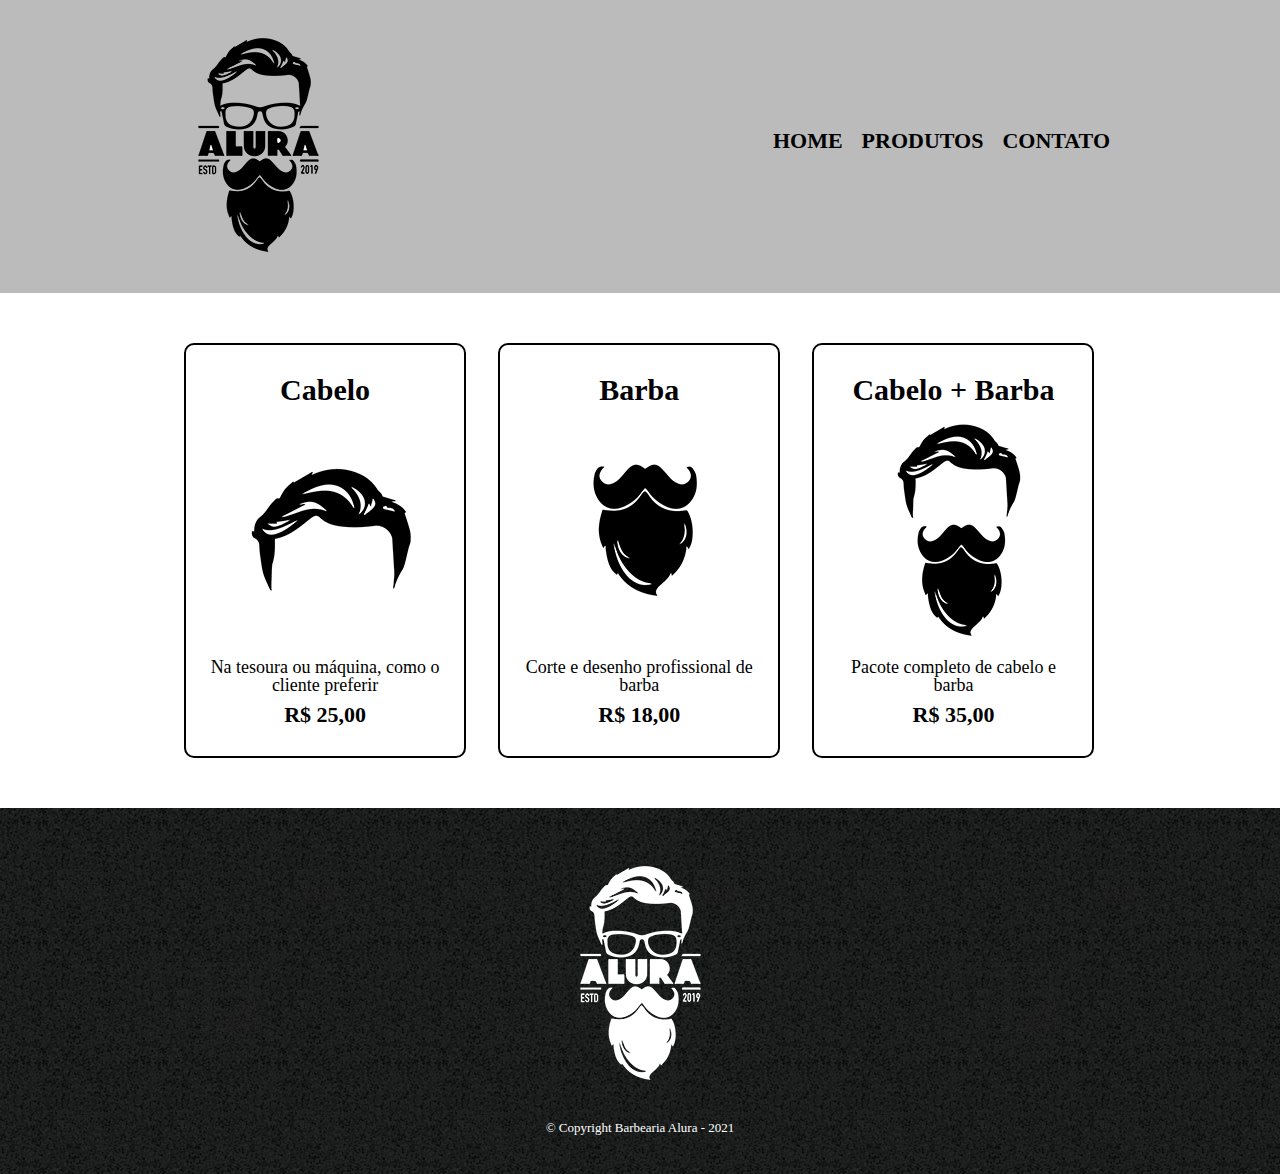
<file: index.html>
<!DOCTYPE html>
<html>
	<head>
		<meta charset="UTF-8">
		<title>Produtos - Barbearia Alura</title>

		<link rel="stylesheet" href="reset.css">
		<link rel="stylesheet" href="produtos.css">
	</head>
	<body>
		<header>
			<div class="caixa">
				<h1><img src="img/logo.png"></h1>

				<nav>
					<ul>
						<li><a href="index.html">Home</a></li>
						<li><a href="produtos.html">Produtos</a></li>
						<li><a href="contato.html">Contato</a></li>
					</ul>
				</nav>
			</div>
		</header>

		<main>
			<ul class="produtos">
				<li>
					<h2>Cabelo</h2>
					<img src="img/cabelo.jpg">
					<p class="produto-descricao">Na tesoura ou máquina, como o cliente preferir</p>
					<p class="produto-preco">R$ 25,00</p>
				</li>
				<li>
					<h2>Barba</h2>
					<img src="img/barba.jpg">
					<p class="produto-descricao">Corte e desenho profissional de barba</p>
					<p class="produto-preco">R$ 18,00</p>
				</li>
				<li>
					<h2>Cabelo + Barba</h2>
					<img src="img/cabelo+barba.jpg">
					<p class="produto-descricao">Pacote completo de cabelo e barba</p>
					<p class="produto-preco">R$ 35,00</p>
				</li>
			</ul>
		</main>

		<footer>
			<img src="img/logo-branco.png">
			<p class="copyright">&copy; Copyright Barbearia Alura - 2021</p>			
		</footer>
	</body>
</html>
</file>
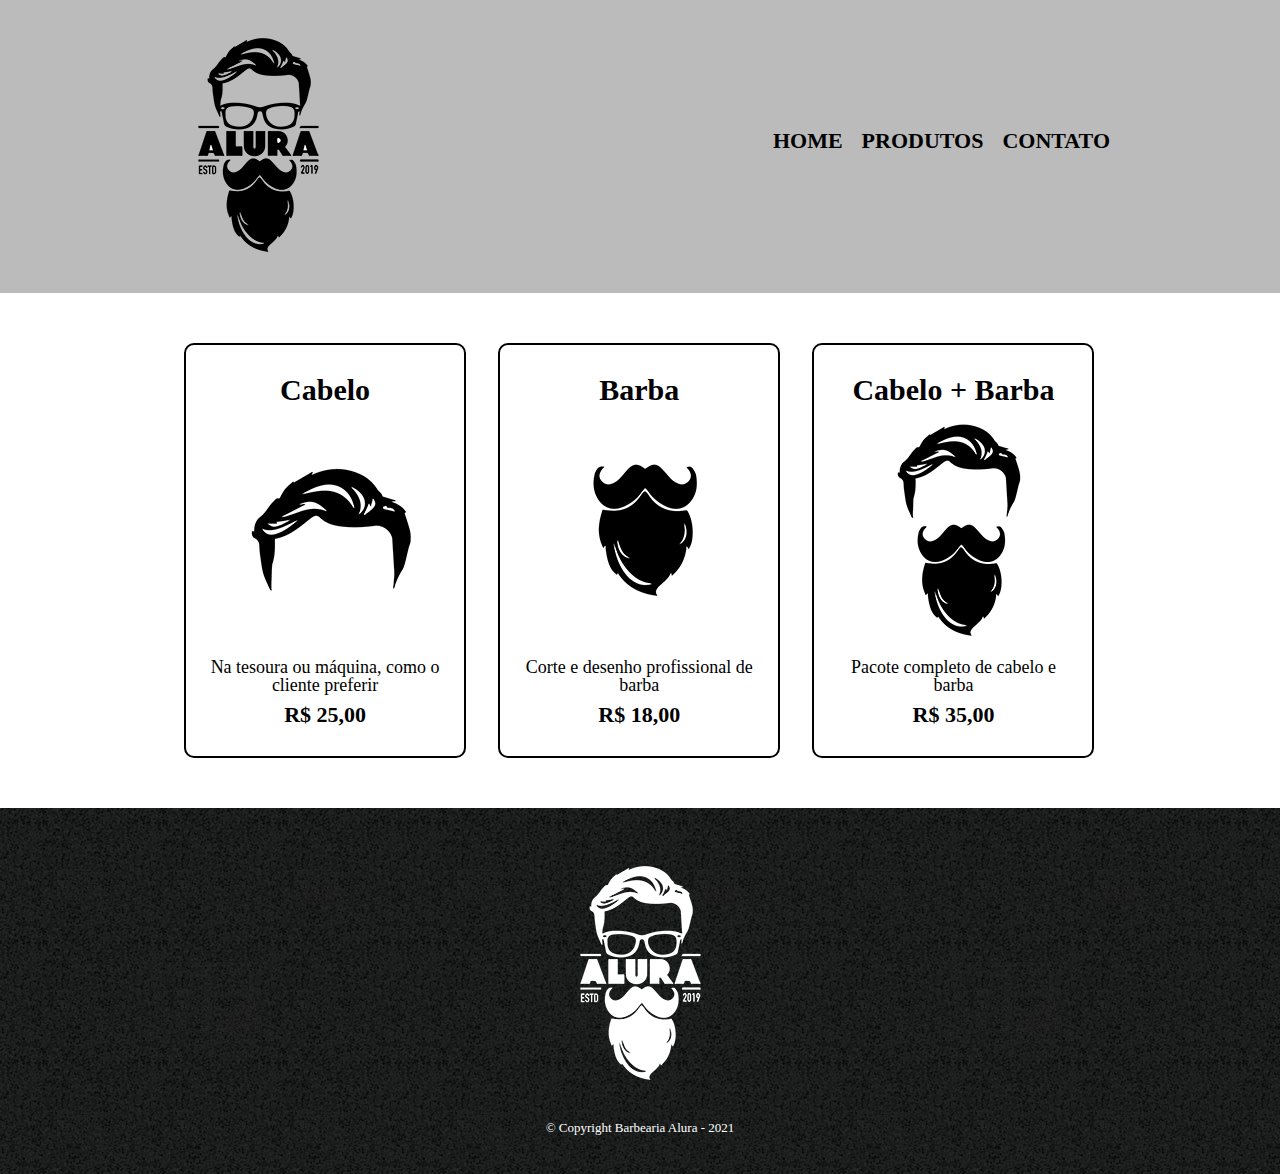
<file: produtos.html>
<!DOCTYPE html>
<html>
	<head>
		<meta charset="UTF-8">
		<title>Produtos - Barbearia Alura</title>

		<link rel="stylesheet" href="reset.css">
		<link rel="stylesheet" href="produtos.css">
	</head>
	<body>
		<header>
			<div class="caixa">
				<h1><img src="img/logo.png"></h1>

				<nav>
					<ul>
						<li><a href="index.html">Home</a></li>
						<li><a href="produtos.html">Produtos</a></li>
						<li><a href="contato.html">Contato</a></li>
					</ul>
				</nav>
			</div>
		</header>

		<main>
			<ul class="produtos">
				<li>
					<h2>Cabelo</h2>
					<img src="img/cabelo.jpg">
					<p class="produto-descricao">Na tesoura ou máquina, como o cliente preferir</p>
					<p class="produto-preco">R$ 25,00</p>
				</li>
				<li>
					<h2>Barba</h2>
					<img src="img/barba.jpg">
					<p class="produto-descricao">Corte e desenho profissional de barba</p>
					<p class="produto-preco">R$ 18,00</p>
				</li>
				<li>
					<h2>Cabelo + Barba</h2>
					<img src="img/cabelo+barba.jpg">
					<p class="produto-descricao">Pacote completo de cabelo e barba</p>
					<p class="produto-preco">R$ 35,00</p>
				</li>
			</ul>
		</main>

		<footer>
			<img src="img/logo-branco.png">
			<p class="copyright">&copy; Copyright Barbearia Alura - 2021</p>			
		</footer>
	</body>
</html>
</file>
<file: produtos.css>
header {
	background: #BBBBBB;
	padding: 20px 0;
}

.caixa {
	position: relative;
	width: 940px;
	margin: 0 auto;
}

nav {
	position: absolute;
	top: 110px;
	right: 0;
}

nav li {
	display: inline;
	margin: 0 0 0 15px
}

nav a {
	text-transform: uppercase;
	color: #000000;
	font-weight: bold;
	font-size: 22px;
	text-decoration: none;
}

nav a:hover {
	color: #C78C19;
	text-decoration: underline;
}

.produtos {
	width: 940px;
	margin: 0 auto;
	padding: 50px 0;
}

.produtos li {
	display: inline-block;
	text-align: center;
	width: 30%;
	vertical-align: top;
	margin: 0 1.5%;
	padding: 30px 20px;
	box-sizing: border-box;
	border: 2px solid #000000;
	border-radius: 10px;
}

.produtos li:hover {
	border-color: #C78C19;
}

.produtos li:active{
	border-color: #088C19;
}

.produtos li:hover h2 {
	font-size: 34px;	
}

.produtos h2 {
	font-size: 30px;
	font-weight: bold;
}

.produto-descricao {
	font-size: 18px;
}

.produto-preco {
	font-size: 22px;
	font-weight: bold;
	margin-top: 10px;
}

footer {
	text-align: center;
	background: url("img/bg.jpg");
	padding: 40px 0;
}

.copyright {
	color: #FFFFFF;
	font-size: 13px;
	margin: 20px 0 0;
}
</file>
